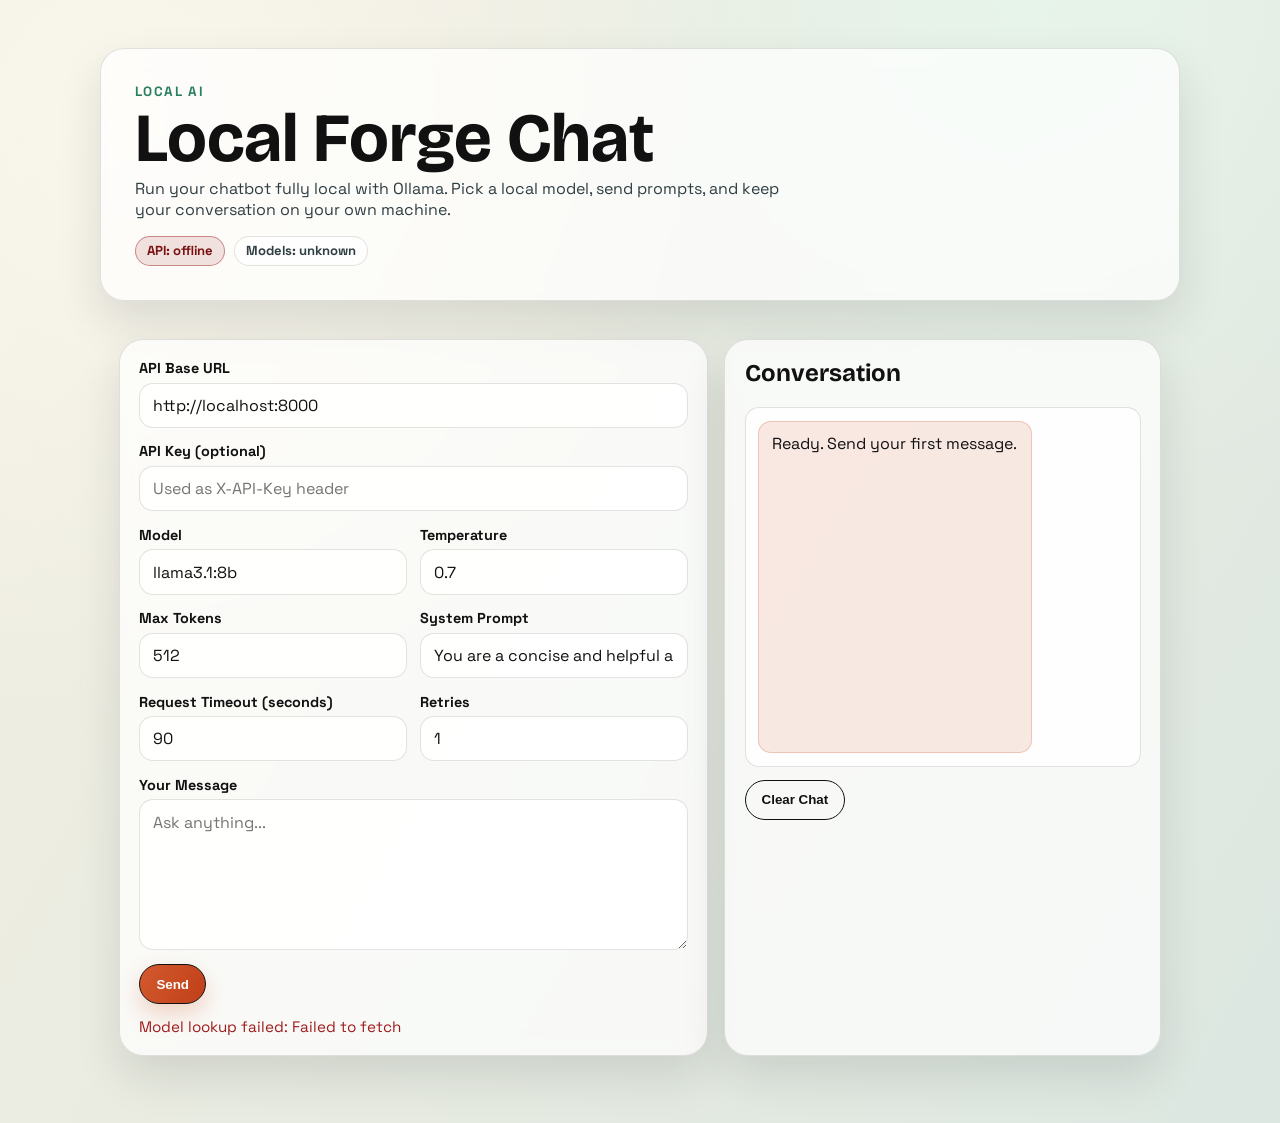
<file: website/index.html>
<!doctype html>
<html lang="en">
  <head>
    <meta charset="UTF-8" />
    <meta name="viewport" content="width=device-width, initial-scale=1.0" />
    <title>Local Forge Chat</title>
    <link rel="preconnect" href="https://fonts.googleapis.com" />
    <link rel="preconnect" href="https://fonts.gstatic.com" crossorigin />
    <link
      href="https://fonts.googleapis.com/css2?family=Bricolage+Grotesque:opsz,wght@12..96,300;12..96,500;12..96,700&family=Space+Grotesk:wght@400;500;700&display=swap"
      rel="stylesheet"
    />
    <link rel="stylesheet" href="styles.css" />
  </head>
  <body>
    <div class="noise"></div>
    <main class="page">
      <header class="hero card reveal">
        <p class="eyebrow">Local AI</p>
        <h1>Local Forge Chat</h1>
        <p class="lead">
          Run your chatbot fully local with Ollama. Pick a local model, send prompts, and keep your
          conversation on your own machine.
        </p>
        <div class="status-row" aria-live="polite">
          <span id="api-pill" class="pill unknown">API: checking...</span>
          <span id="models-pill" class="pill unknown">Models: -</span>
        </div>
      </header>

      <section class="grid">
        <form id="chat-form" class="card reveal delay-1">
          <div class="field">
            <label for="api-url">API Base URL</label>
            <input id="api-url" type="url" value="http://localhost:8000" required />
          </div>

          <div class="field">
            <label for="api-key">API Key (optional)</label>
            <input id="api-key" type="password" placeholder="Used as X-API-Key header" />
          </div>

          <div class="two-col">
            <div class="field">
              <label for="model">Model</label>
              <input id="model" type="text" value="llama3.1:8b" list="model-list" required />
              <datalist id="model-list"></datalist>
            </div>
            <div class="field">
              <label for="temperature">Temperature</label>
              <input id="temperature" type="number" min="0" max="2" step="0.1" value="0.7" />
            </div>
          </div>

          <div class="two-col">
            <div class="field">
              <label for="max-tokens">Max Tokens</label>
              <input id="max-tokens" type="number" min="1" max="4096" step="1" value="512" />
            </div>
            <div class="field">
              <label for="system">System Prompt</label>
              <input id="system" type="text" value="You are a concise and helpful assistant." />
            </div>
          </div>

          <div class="two-col">
            <div class="field">
              <label for="request-timeout">Request Timeout (seconds)</label>
              <input id="request-timeout" type="number" min="5" max="600" step="1" value="90" />
            </div>
            <div class="field">
              <label for="retries">Retries</label>
              <input id="retries" type="number" min="0" max="5" step="1" value="1" />
            </div>
          </div>

          <div class="field">
            <label for="text">Your Message</label>
            <textarea id="text" rows="6" placeholder="Ask anything..." required></textarea>
          </div>

          <button id="send-btn" type="submit" class="btn">Send</button>
          <p id="status" class="status">Idle</p>
        </form>

        <section class="card reveal delay-2" aria-live="polite">
          <h2>Conversation</h2>
          <div id="chat-log" class="chat-log" aria-live="polite">
            <article class="bubble assistant">Ready. Send your first message.</article>
          </div>
          <button id="clear-btn" class="btn ghost" type="button">Clear Chat</button>
        </section>
      </section>
    </main>

    <script src="app.js"></script>
  </body>
</html>
</file>
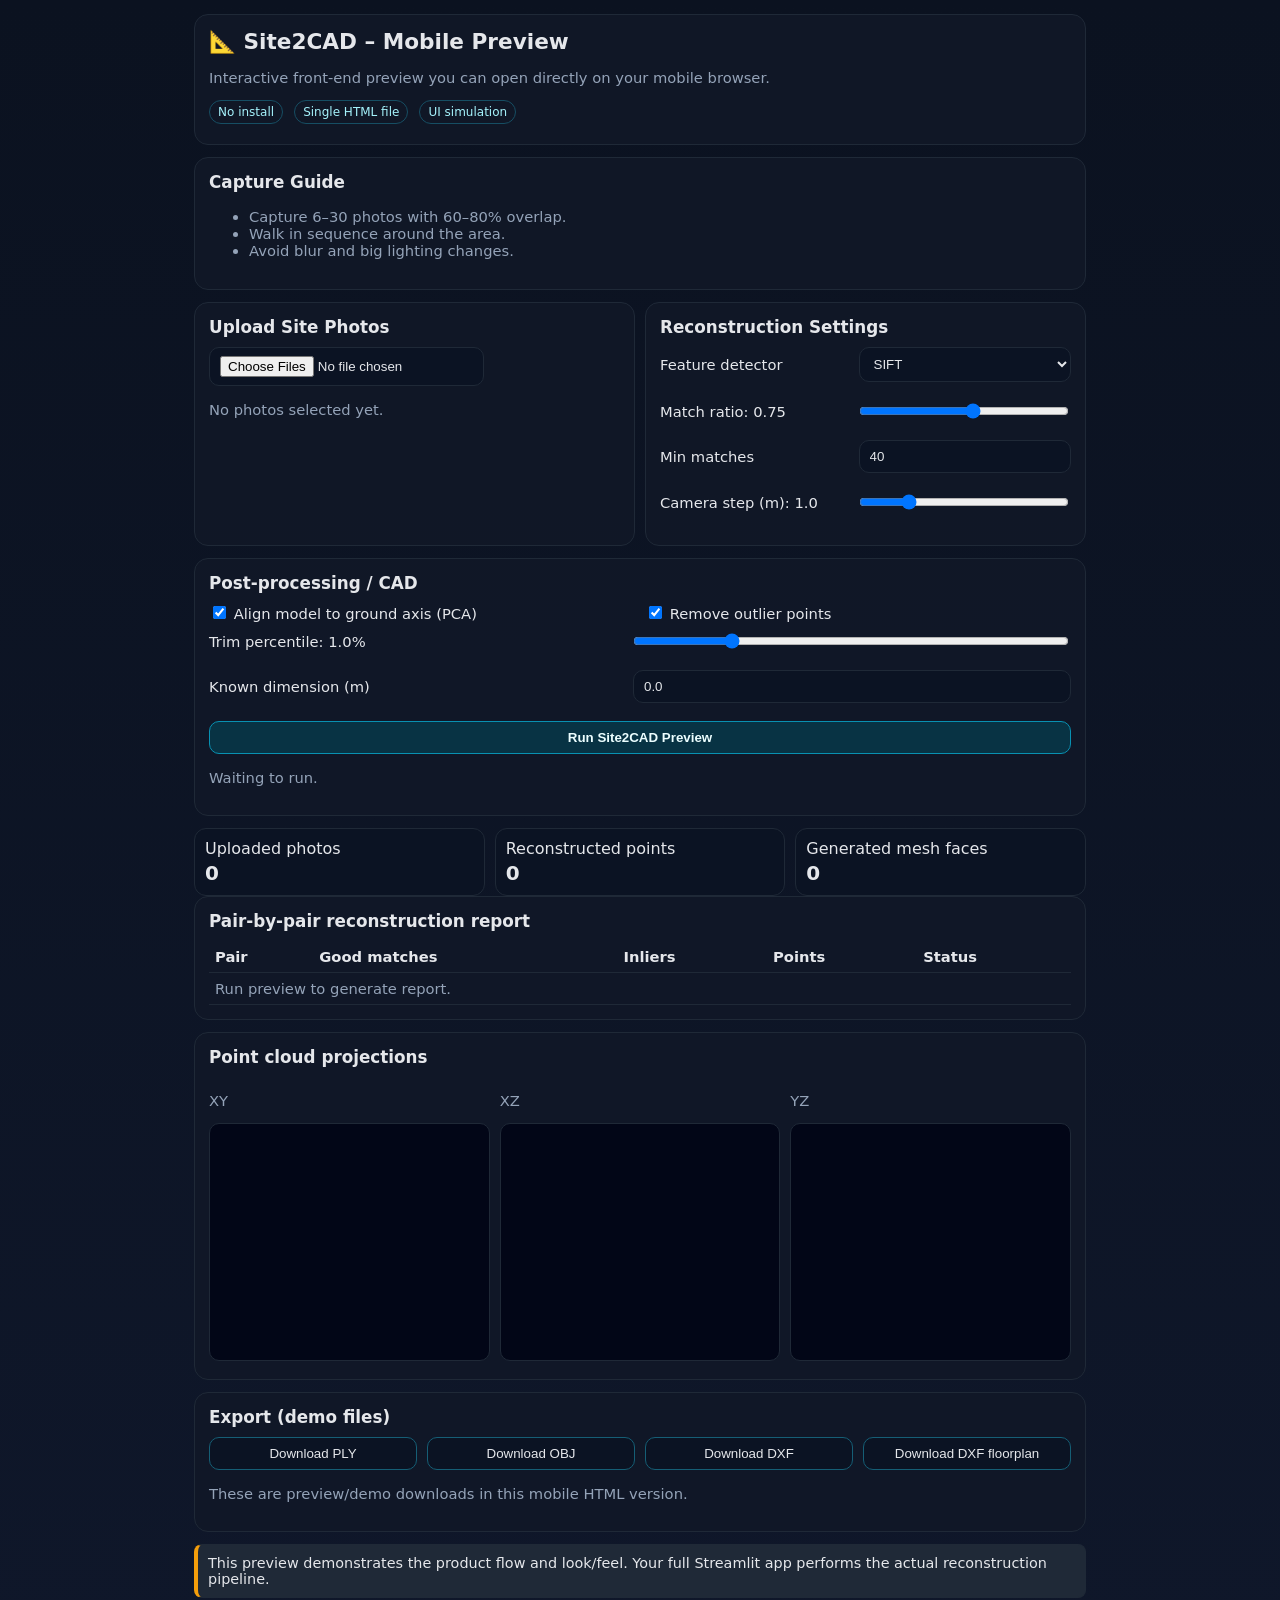
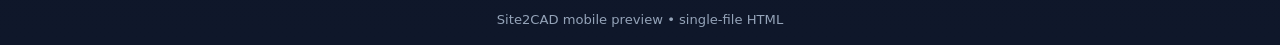
<file: site2cad-mobile-preview.html>
<!doctype html>
<html lang="en">
<head>
  <meta charset="utf-8" />
  <meta name="viewport" content="width=device-width, initial-scale=1" />
  <title>Site2CAD Mobile Preview</title>
  <style>
    :root {
      --bg: #0f172a;
      --card: #111827;
      --muted: #94a3b8;
      --text: #e5e7eb;
      --brand: #22d3ee;
      --ok: #22c55e;
      --warn: #f59e0b;
      --border: #1f2937;
    }
    * { box-sizing: border-box; }
    body {
      margin: 0;
      font-family: Inter, system-ui, -apple-system, Segoe UI, Roboto, Arial, sans-serif;
      background: linear-gradient(180deg, #0b1220, #0f172a);
      color: var(--text);
    }
    .wrap {
      max-width: 920px;
      margin: 0 auto;
      padding: 14px;
    }
    .card {
      background: rgba(17, 24, 39, 0.9);
      border: 1px solid var(--border);
      border-radius: 14px;
      padding: 14px;
      margin-bottom: 12px;
    }
    h1 { margin: 0 0 6px; font-size: 1.35rem; }
    h2 { margin: 0 0 10px; font-size: 1.05rem; }
    p, li, label, td, th { font-size: 0.92rem; }
    .muted { color: var(--muted); }
    .grid {
      display: grid;
      gap: 10px;
      grid-template-columns: repeat(1, minmax(0, 1fr));
    }
    @media (min-width: 760px) {
      .grid.two { grid-template-columns: repeat(2, minmax(0, 1fr)); }
      .grid.three { grid-template-columns: repeat(3, minmax(0, 1fr)); }
      .grid.four { grid-template-columns: repeat(4, minmax(0, 1fr)); }
    }
    .metric {
      border: 1px solid var(--border);
      border-radius: 12px;
      padding: 10px;
      background: #0b1323;
    }
    .metric .value {
      font-size: 1.25rem;
      font-weight: 700;
      margin-top: 3px;
    }
    .row {
      display: flex;
      gap: 8px;
      align-items: center;
      justify-content: space-between;
      margin-bottom: 10px;
    }
    .row > label { flex: 1; }
    .row > input[type="range"], .row > select, .row > input[type="number"] { flex: 1; }
    input, select, button {
      background: #0b1323;
      color: var(--text);
      border: 1px solid var(--border);
      border-radius: 10px;
      padding: 8px 10px;
    }
    button {
      cursor: pointer;
      border-color: #155e75;
    }
    .primary {
      background: #083344;
      border-color: #0891b2;
      color: #ecfeff;
      width: 100%;
      font-weight: 600;
      margin-top: 8px;
    }
    .pill {
      display: inline-block;
      border: 1px solid #164e63;
      border-radius: 999px;
      padding: 4px 8px;
      color: #a5f3fc;
      font-size: 0.75rem;
      margin-right: 6px;
      margin-bottom: 6px;
    }
    .notice {
      border-left: 4px solid var(--warn);
      background: #1f2937;
      padding: 10px;
      border-radius: 8px;
      font-size: 0.9rem;
    }
    .ok {
      border-left-color: var(--ok);
    }
    table {
      width: 100%;
      border-collapse: collapse;
      font-size: 0.85rem;
    }
    th, td {
      border-bottom: 1px solid var(--border);
      padding: 7px 6px;
      text-align: left;
    }
    canvas {
      width: 100%;
      border-radius: 10px;
      border: 1px solid var(--border);
      background: #020617;
    }
    .thumbs {
      display: grid;
      grid-template-columns: repeat(3, minmax(0, 1fr));
      gap: 6px;
      margin-top: 8px;
    }
    .thumbs img {
      width: 100%;
      height: 80px;
      object-fit: cover;
      border-radius: 8px;
      border: 1px solid var(--border);
    }
    .exports button { width: 100%; }
    .footer {
      text-align: center;
      color: var(--muted);
      font-size: 0.82rem;
      margin: 14px 0 4px;
    }
  </style>
</head>
<body>
  <div class="wrap">
    <div class="card">
      <h1>📐 Site2CAD – Mobile Preview</h1>
      <p class="muted">Interactive front-end preview you can open directly on your mobile browser.</p>
      <span class="pill">No install</span>
      <span class="pill">Single HTML file</span>
      <span class="pill">UI simulation</span>
    </div>

    <div class="card">
      <h2>Capture Guide</h2>
      <ul class="muted">
        <li>Capture 6–30 photos with 60–80% overlap.</li>
        <li>Walk in sequence around the area.</li>
        <li>Avoid blur and big lighting changes.</li>
      </ul>
    </div>

    <div class="grid two">
      <div class="card">
        <h2>Upload Site Photos</h2>
        <input id="photos" type="file" accept="image/*" multiple />
        <p id="photoCount" class="muted">No photos selected yet.</p>
        <div id="thumbs" class="thumbs"></div>
      </div>

      <div class="card">
        <h2>Reconstruction Settings</h2>
        <div class="row">
          <label for="feature">Feature detector</label>
          <select id="feature">
            <option>SIFT</option>
            <option>ORB</option>
          </select>
        </div>
        <div class="row">
          <label for="matchRatio">Match ratio: <span id="matchRatioVal">0.75</span></label>
          <input id="matchRatio" type="range" min="0.50" max="0.95" step="0.01" value="0.75" />
        </div>
        <div class="row">
          <label for="minMatches">Min matches</label>
          <input id="minMatches" type="number" min="20" max="500" value="40" />
        </div>
        <div class="row">
          <label for="baseline">Camera step (m): <span id="baselineVal">1.0</span></label>
          <input id="baseline" type="range" min="0.1" max="5.0" step="0.1" value="1.0" />
        </div>
      </div>
    </div>

    <div class="card">
      <h2>Post-processing / CAD</h2>
      <div class="grid two">
        <label><input id="align" type="checkbox" checked /> Align model to ground axis (PCA)</label>
        <label><input id="outliers" type="checkbox" checked /> Remove outlier points</label>
      </div>
      <div class="row">
        <label for="trim">Trim percentile: <span id="trimVal">1.0</span>%</label>
        <input id="trim" type="range" min="0.0" max="5.0" step="0.1" value="1.0" />
      </div>
      <div class="row">
        <label for="knownDim">Known dimension (m)</label>
        <input id="knownDim" type="number" min="0.0" max="10000" step="0.1" value="0.0" />
      </div>
      <button id="runBtn" class="primary">Run Site2CAD Preview</button>
      <p id="runStatus" class="muted">Waiting to run.</p>
    </div>

    <div class="grid three">
      <div class="metric"><div>Uploaded photos</div><div id="mPhotos" class="value">0</div></div>
      <div class="metric"><div>Reconstructed points</div><div id="mPoints" class="value">0</div></div>
      <div class="metric"><div>Generated mesh faces</div><div id="mFaces" class="value">0</div></div>
    </div>

    <div class="card">
      <h2>Pair-by-pair reconstruction report</h2>
      <table>
        <thead>
          <tr>
            <th>Pair</th>
            <th>Good matches</th>
            <th>Inliers</th>
            <th>Points</th>
            <th>Status</th>
          </tr>
        </thead>
        <tbody id="pairBody">
          <tr><td colspan="5" class="muted">Run preview to generate report.</td></tr>
        </tbody>
      </table>
    </div>

    <div class="card">
      <h2>Point cloud projections</h2>
      <div class="grid three">
        <div>
          <p class="muted">XY</p>
          <canvas id="cxy" width="260" height="220"></canvas>
        </div>
        <div>
          <p class="muted">XZ</p>
          <canvas id="cxz" width="260" height="220"></canvas>
        </div>
        <div>
          <p class="muted">YZ</p>
          <canvas id="cyz" width="260" height="220"></canvas>
        </div>
      </div>
    </div>

    <div class="card exports">
      <h2>Export (demo files)</h2>
      <div class="grid four">
        <button data-name="site_model.ply">Download PLY</button>
        <button data-name="site_model.obj">Download OBJ</button>
        <button data-name="site_model.dxf">Download DXF</button>
        <button data-name="site_floorplan.dxf">Download DXF floorplan</button>
      </div>
      <p class="muted">These are preview/demo downloads in this mobile HTML version.</p>
    </div>

    <div class="card notice">
      This preview demonstrates the product flow and look/feel. Your full Streamlit app performs the actual reconstruction pipeline.
    </div>

    <p class="footer">Site2CAD mobile preview • single-file HTML</p>
  </div>

  <script>
    const photosInput = document.getElementById("photos");
    const photoCount = document.getElementById("photoCount");
    const thumbs = document.getElementById("thumbs");
    const runBtn = document.getElementById("runBtn");
    const runStatus = document.getElementById("runStatus");
    const pairBody = document.getElementById("pairBody");

    const mPhotos = document.getElementById("mPhotos");
    const mPoints = document.getElementById("mPoints");
    const mFaces = document.getElementById("mFaces");

    const matchRatio = document.getElementById("matchRatio");
    const matchRatioVal = document.getElementById("matchRatioVal");
    const baseline = document.getElementById("baseline");
    const baselineVal = document.getElementById("baselineVal");
    const trim = document.getElementById("trim");
    const trimVal = document.getElementById("trimVal");

    matchRatio.addEventListener("input", () => matchRatioVal.textContent = matchRatio.value);
    baseline.addEventListener("input", () => baselineVal.textContent = baseline.value);
    trim.addEventListener("input", () => trimVal.textContent = trim.value);

    photosInput.addEventListener("change", () => {
      const files = Array.from(photosInput.files || []);
      mPhotos.textContent = String(files.length);
      photoCount.textContent = files.length
        ? `${files.length} photo(s) selected.`
        : "No photos selected yet.";

      thumbs.innerHTML = "";
      files.slice(0, 6).forEach(file => {
        const img = document.createElement("img");
        img.alt = file.name;
        img.src = URL.createObjectURL(file);
        thumbs.appendChild(img);
      });
    });

    function drawRandomPoints(canvasId, count) {
      const c = document.getElementById(canvasId);
      const ctx = c.getContext("2d");
      ctx.clearRect(0, 0, c.width, c.height);
      ctx.fillStyle = "#020617";
      ctx.fillRect(0, 0, c.width, c.height);
      for (let i = 0; i < count; i++) {
        const x = Math.random() * c.width;
        const y = Math.random() * c.height;
        const alpha = 0.35 + Math.random() * 0.65;
        ctx.fillStyle = `rgba(34, 211, 238, ${alpha.toFixed(2)})`;
        ctx.fillRect(x, y, 2, 2);
      }
    }

    runBtn.addEventListener("click", async () => {
      const files = Array.from(photosInput.files || []);
      if (files.length < 2) {
        runStatus.textContent = "Upload at least 2 photos to run preview.";
        return;
      }

      runBtn.disabled = true;
      runStatus.textContent = "Running preview reconstruction...";
      await new Promise(r => setTimeout(r, 900));

      const points = Math.max(500, files.length * 950 + Math.floor(Math.random() * 800));
      const faces = Math.floor(points * (0.55 + Math.random() * 0.2));

      mPoints.textContent = points.toLocaleString();
      mFaces.textContent = faces.toLocaleString();

      pairBody.innerHTML = "";
      for (let i = 0; i < files.length - 1; i++) {
        const good = 80 + Math.floor(Math.random() * 220);
        const inliers = Math.floor(good * (0.6 + Math.random() * 0.3));
        const tri = Math.floor(inliers * (0.7 + Math.random() * 0.25));
        const tr = document.createElement("tr");
        tr.innerHTML = `
          <td>${i}-${i + 1}</td>
          <td>${good}</td>
          <td>${inliers}</td>
          <td>${tri}</td>
          <td>OK</td>
        `;
        pairBody.appendChild(tr);
      }

      drawRandomPoints("cxy", Math.min(4500, points));
      drawRandomPoints("cxz", Math.min(4500, points));
      drawRandomPoints("cyz", Math.min(4500, points));

      runStatus.textContent = "Preview complete. You can inspect outputs below.";
      runBtn.disabled = false;
    });

    document.querySelectorAll(".exports button").forEach(btn => {
      btn.addEventListener("click", () => {
        const name = btn.getAttribute("data-name");
        const content = `# Demo export from Site2CAD mobile preview\nfile=${name}\n`;
        const blob = new Blob([content], { type: "text/plain" });
        const link = document.createElement("a");
        link.href = URL.createObjectURL(blob);
        link.download = name;
        document.body.appendChild(link);
        link.click();
        link.remove();
      });
    });
  </script>
</body>
</html>
</file>
<file: website/styles.css>
:root {
  --bg-0: #f3efe2;
  --bg-1: #dce7e1;
  --ink: #111111;
  --muted: #2f3e43;
  --card: rgba(255, 255, 255, 0.72);
  --line: rgba(17, 17, 17, 0.12);
  --accent: #d45a2f;
  --accent-2: #2a7f62;
  --shadow: 0 20px 45px rgba(22, 31, 29, 0.12);
}

* {
  box-sizing: border-box;
}

body {
  margin: 0;
  min-height: 100vh;
  color: var(--ink);
  font-family: "Space Grotesk", sans-serif;
  background: radial-gradient(circle at 10% 10%, #f9f6ec 0, transparent 40%),
    radial-gradient(circle at 80% 0%, #e7f4ea 0, transparent 35%),
    linear-gradient(120deg, var(--bg-0), var(--bg-1));
}

.noise {
  position: fixed;
  inset: 0;
  pointer-events: none;
  opacity: 0.12;
  background-image: url("data:image/svg+xml,%3Csvg xmlns='http://www.w3.org/2000/svg' width='120' height='120' viewBox='0 0 120 120'%3E%3Cg fill='%23111111' fill-opacity='0.07'%3E%3Ccircle cx='20' cy='20' r='1.2'/%3E%3Ccircle cx='58' cy='46' r='1'/%3E%3Ccircle cx='90' cy='24' r='1.4'/%3E%3Ccircle cx='36' cy='88' r='1.2'/%3E%3Ccircle cx='80' cy='82' r='1.1'/%3E%3C/g%3E%3C/svg%3E");
}

.page {
  position: relative;
  z-index: 1;
  width: min(1080px, 92vw);
  margin: 3rem auto;
}

.card {
  border: 1px solid var(--line);
  border-radius: 24px;
  background: var(--card);
  box-shadow: var(--shadow);
  backdrop-filter: blur(8px);
}

.hero {
  padding: 2.1rem;
  margin-bottom: 1.2rem;
}

.eyebrow {
  margin: 0;
  font-size: 0.84rem;
  text-transform: uppercase;
  letter-spacing: 0.12em;
  color: var(--accent-2);
  font-weight: 700;
}

h1 {
  margin: 0.4rem 0;
  font-family: "Bricolage Grotesque", sans-serif;
  font-size: clamp(2rem, 6vw, 4.3rem);
  line-height: 0.95;
}

.lead {
  margin: 0;
  max-width: 66ch;
  color: var(--muted);
}

.status-row {
  margin-top: 1rem;
  display: flex;
  flex-wrap: wrap;
  gap: 0.55rem;
}

.pill {
  display: inline-flex;
  align-items: center;
  gap: 0.35rem;
  border-radius: 999px;
  padding: 0.35rem 0.7rem;
  font-size: 0.82rem;
  font-weight: 700;
  border: 1px solid var(--line);
  background: rgba(255, 255, 255, 0.72);
}

.pill.ok {
  border-color: rgba(42, 127, 98, 0.4);
  color: #155743;
  background: rgba(42, 127, 98, 0.12);
}

.pill.warn {
  border-color: rgba(212, 90, 47, 0.45);
  color: #9a3a1d;
  background: rgba(212, 90, 47, 0.14);
}

.pill.error {
  border-color: rgba(158, 27, 27, 0.45);
  color: #7a1313;
  background: rgba(158, 27, 27, 0.12);
}

.pill.unknown {
  color: var(--muted);
}

.grid {
  display: grid;
  grid-template-columns: 1.35fr 1fr;
  gap: 1rem;
}

form,
section {
  padding: 1.2rem;
}

.field {
  display: grid;
  gap: 0.35rem;
  margin-bottom: 0.9rem;
}

label {
  font-size: 0.9rem;
  font-weight: 700;
}

input,
textarea {
  width: 100%;
  border: 1px solid var(--line);
  background: rgba(255, 255, 255, 0.86);
  color: var(--ink);
  border-radius: 14px;
  padding: 0.7rem 0.8rem;
  font: inherit;
}

textarea {
  resize: vertical;
}

.two-col {
  display: grid;
  grid-template-columns: 1fr 1fr;
  gap: 0.8rem;
}

.btn {
  display: inline-flex;
  justify-content: center;
  align-items: center;
  border: 1px solid var(--ink);
  color: #fff;
  background: linear-gradient(120deg, var(--accent), #bf3f18);
  border-radius: 999px;
  padding: 0.72rem 1rem;
  font-weight: 700;
  cursor: pointer;
  text-decoration: none;
  transition: transform 0.15s ease, box-shadow 0.2s ease;
  box-shadow: 0 10px 22px rgba(212, 90, 47, 0.25);
}

.btn:hover {
  transform: translateY(-1px);
}

.btn:disabled {
  opacity: 0.7;
  cursor: wait;
}

.ghost {
  margin-top: 0.8rem;
  color: var(--ink);
  background: transparent;
  box-shadow: none;
}

.status {
  margin: 0.8rem 0 0;
  font-size: 0.95rem;
  color: var(--muted);
}

.chat-log {
  border: 1px solid var(--line);
  border-radius: 14px;
  background: rgba(255, 255, 255, 0.72);
  height: 360px;
  overflow-y: auto;
  padding: 0.8rem;
  display: grid;
  gap: 0.65rem;
}

.bubble {
  margin: 0;
  padding: 0.7rem 0.82rem;
  border-radius: 13px;
  max-width: 90%;
  line-height: 1.35;
}

.bubble.user {
  justify-self: end;
  background: rgba(42, 127, 98, 0.16);
  border: 1px solid rgba(42, 127, 98, 0.25);
}

.bubble.assistant {
  justify-self: start;
  background: rgba(212, 90, 47, 0.13);
  border: 1px solid rgba(212, 90, 47, 0.25);
}

h2 {
  margin-top: 0;
  font-family: "Bricolage Grotesque", sans-serif;
}

audio {
  width: 100%;
  margin-top: 0.8rem;
}

.wave {
  height: 90px;
  border-radius: 14px;
  border: 1px solid var(--line);
  padding: 0.8rem;
  display: flex;
  align-items: flex-end;
  gap: 6px;
  background: linear-gradient(180deg, rgba(42, 127, 98, 0.15), rgba(212, 90, 47, 0.12));
}

.wave span {
  width: 8px;
  border-radius: 12px;
  background: linear-gradient(180deg, var(--accent-2), var(--accent));
  height: 20%;
  animation: pulse 1.4s ease-in-out infinite;
  animation-play-state: paused;
}

.wave.active span {
  animation-play-state: running;
}

.wave span:nth-child(3n) {
  animation-delay: 0.15s;
}

.wave span:nth-child(4n) {
  animation-delay: 0.35s;
}

.reveal {
  opacity: 0;
  transform: translateY(16px);
  animation: reveal 0.65s ease forwards;
}

.delay-1 {
  animation-delay: 0.1s;
}

.delay-2 {
  animation-delay: 0.2s;
}

@keyframes pulse {
  0%,
  100% {
    height: 18%;
  }
  50% {
    height: 88%;
  }
}

@keyframes reveal {
  to {
    opacity: 1;
    transform: translateY(0);
  }
}

@media (max-width: 900px) {
  .grid {
    grid-template-columns: 1fr;
  }

  .page {
    margin: 1rem auto 2rem;
  }
}
</file>
